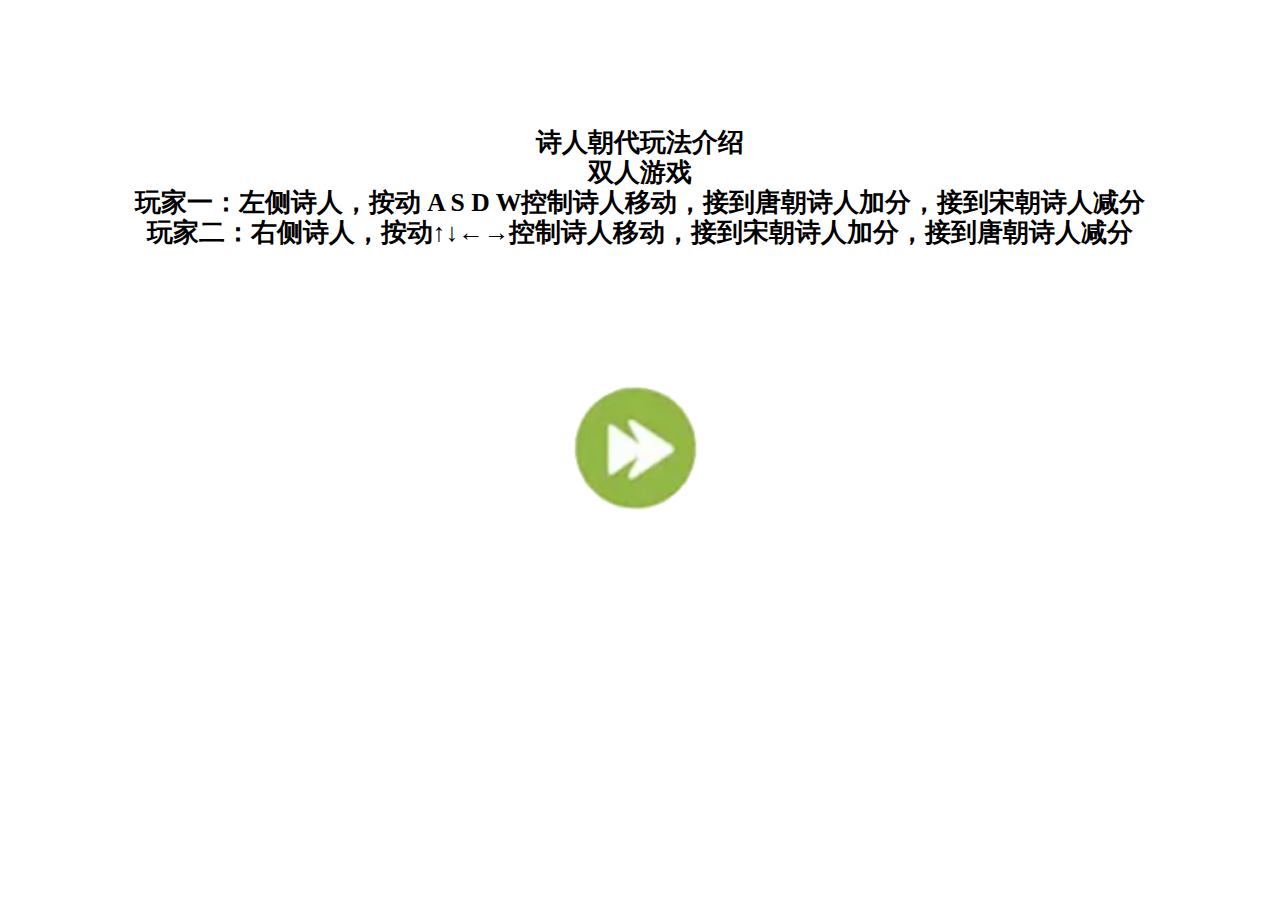
<file: JS_GAME/poet_dynasty.html>
<!-- 
诗人朝代玩法介绍
双人游戏
玩家一：左侧诗人，按动 A S D W控制诗人移动，接到唐朝诗人加分，接到宋朝诗人减分
玩家二：右侧诗人，按动↑↓←→控制诗人移动，接到宋朝诗人加分，接到唐朝诗人减分 -->

<!DOCTYPE html>
<html lang="en">
<head>
    <meta charset="UTF-8">
    <meta name="viewport" content="width=device-width, heaven-scale=1.0">
    <title>关卡四：诗人一朝代</title>
    <link rel="stylesheet" href="css/poet_dynasty.css">
</head>
<body>
    <div class="game_body">
        <audio src="bgsound4.mp3" autoplay="autoplay" loop="-1"></audio>
        <div id="pre_page"> 
            <div id="text">
            <p>诗人朝代玩法介绍<br>
                双人游戏<br>
                玩家一：左侧诗人，按动 A S D W控制诗人移动，接到唐朝诗人加分，接到宋朝诗人减分 <br>
                玩家二：右侧诗人，按动↑↓←→控制诗人移动，接到宋朝诗人加分，接到唐朝诗人减分
            </p>
            </div>
            <div id="start">
                <a href = "javascript:void(0)" 
				onclick = "document.getElementById('text').style.display='none';
				           document.getElementById('start').style.display='none';
                           document.getElementById('pre_page').style.display='none';">
				<img src="./img/a.png" alt=""></a>
            </div>
        </div>
        <div class="progress"></div>
           <!--分数-->

           <div id="up">
               <div id="mid">
                   <div id="play1">
                        <!-- <div id="s1">得  分：</div> -->
                        <div id="score1">0</div>
                   </div>
                    <div id="play2">
                        <!-- <div id="s2">：得  分</div> -->
                        <div id="score2">0</div>
                    </div>                    
               </div>
               <div id="left">
                    <div id="l1">玩 家 一 生  命</div>
                    <div id="Lives1"><img src="./img/first/live/x1.png" ></div>
               </div>
               <div id="right">
                <div id="l2">玩 家 二 生 命</div>
                <div id="Lives2"><img src="./img/first/live/x1.png" ></div>
           </div>
           </div>

	
        
       


             <!--盆-->
        <div id="people">
        <img src="./img/fourth/people1/f1.png" alt="" id="people1">
        <img src="./img/fourth/people2/f2.png" alt="" id="people2">         
        </div>
         
        <div class="restart">
			<div class="gameover">
				Game Over!!!
			</div>
			<div class="scoring1">
				
			</div>
			<div class="scoring2">
				
            </div>
            <div class="previous">
                <a href="story3.html">上一关卡</a>
            </div>
			<div class="restart_btn">
				重新开始
			</div>
			<div class="close">
				<a href="index.html">退出游戏</a>
			</div>
        </div>
    </div>
</body>
<script src="js/poet_dynasty.js"></script>
</html>
</file>
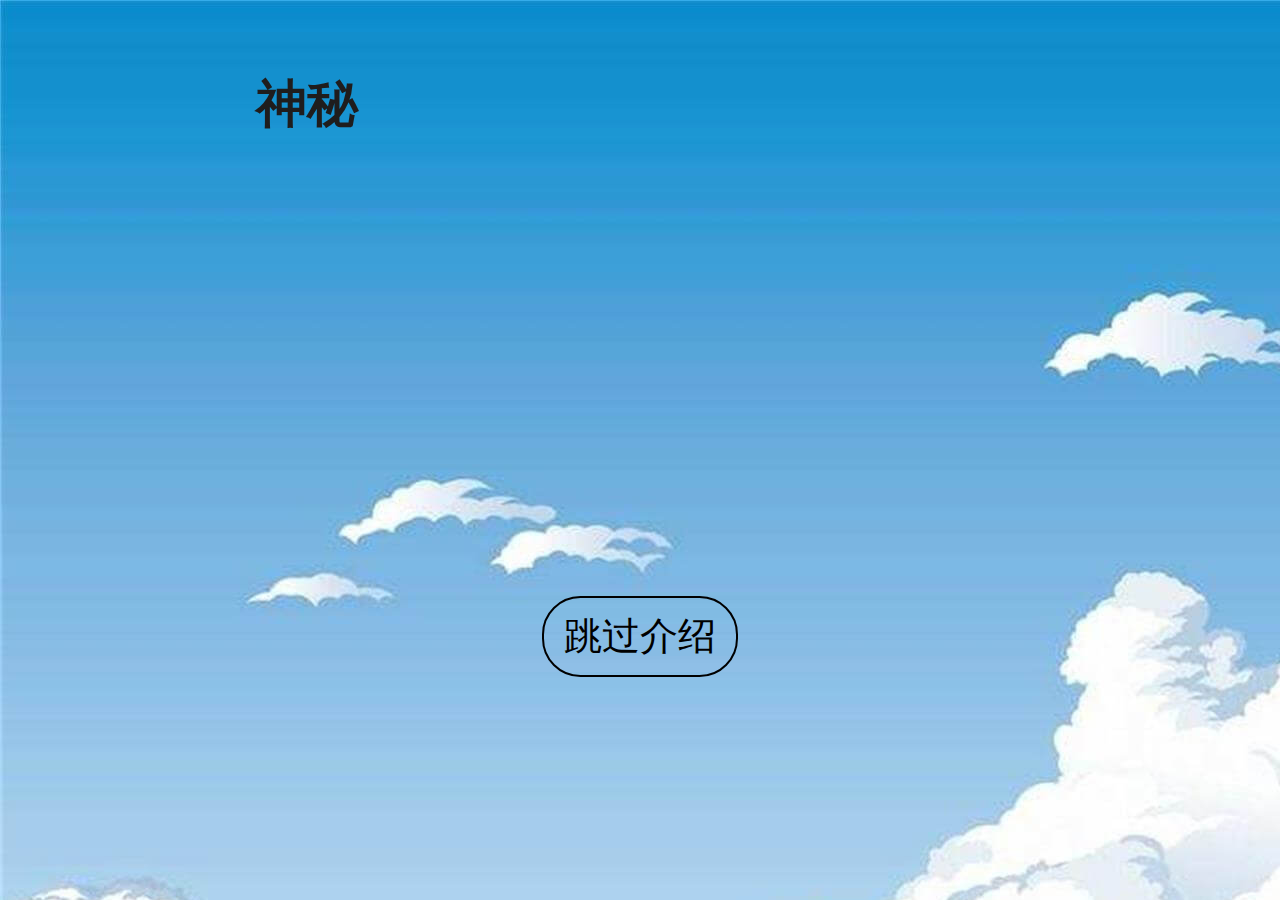
<file: JS_GAME/story1.html>
<html>
    <head>
        <meta http-equiv="Content-Type" content="text/html; charset=utf-8" />
        <title>关卡一：音节辨别</title>
    </head>
    <style >
    * {
        margin: 0;
        padding: 0;
    }
      html,body {
        width: 100%;
        height: 100%;
        overflow: hidden;
        background-image: url("./img/first/bg1.jpg");
        display: flex;
        flex-flow:column;
      }
    #test{
        margin: auto;
        width: 60vw;
        padding: 70px 0;
        color: rgb(31, 29, 29);
        font-size: 4vw;
        font-weight: 700;
        font-family: '宋体';
        top:0;
        right: 0;
        flex: 6;
    }
    #skip{
        flex: 4;
        top:0;
        margin: auto;  
    }
    #skip a{
        display: inline-block;
        padding-top: 1vw;
        width: 15vw;
        height: 5vw;
        text-align: center;
        background-color:rgba(233, 233, 233, 0);
        border: 0.2vw solid rgb(0, 0, 0);
        border-radius: 3vw;
        text-decoration: none;
        color: black;
        font-family: '宋体';
        font-size: 3vw;
    }
    #skip a:hover{
        background-color: rgb(230, 230, 230);
        transform: scale(1.1);
        transition: 0.2s;
    }
    </style>
    <script>

        var text = "神秘的天空城是每一只小鸟都想到达的地方。小红和小绿决定一探究竟，他们终于飞到了天空城前的屏障，只有被知识武装的小鸟才能打破这个屏障。快来获取知识，帮小鸟完成它的梦想吧！";
        var num = text.length;
        var i =0;
        function show() {
            var show_text = text.substr(0,i);
            document.getElementById("test").innerHTML = show_text;
            i++;
            if(i+1>= num){
                clearInterval("done");
            }
        }
        var done=setInterval("show()",200);
        setTimeout(function(){
        window.location.href='syllable.html';
        },18600) 
    
        let story = new SpeechSynthesisUtterance();
        story.text = '神秘的天空城是每一只小鸟都想到达的地方。小红和小绿决定一探究竟，他们终于飞到了天空城前的屏障，只有被知识武装的小鸟才能打破这个屏障。快来获取知识，帮小鸟完成它的梦想吧！';
        story.lang = 'zh';//汉语
        story.rate = 1.3;//语速
        speechSynthesis.speak(story);
        function stop(){
            speechSynthesis.cancel();
        }
    </script>
    <body >
        <div id = "test"></div>
        <div id="skip"><a href="syllable.html" onclick="stop()">跳过介绍</a></div>
    </body>
    </html>
</file>
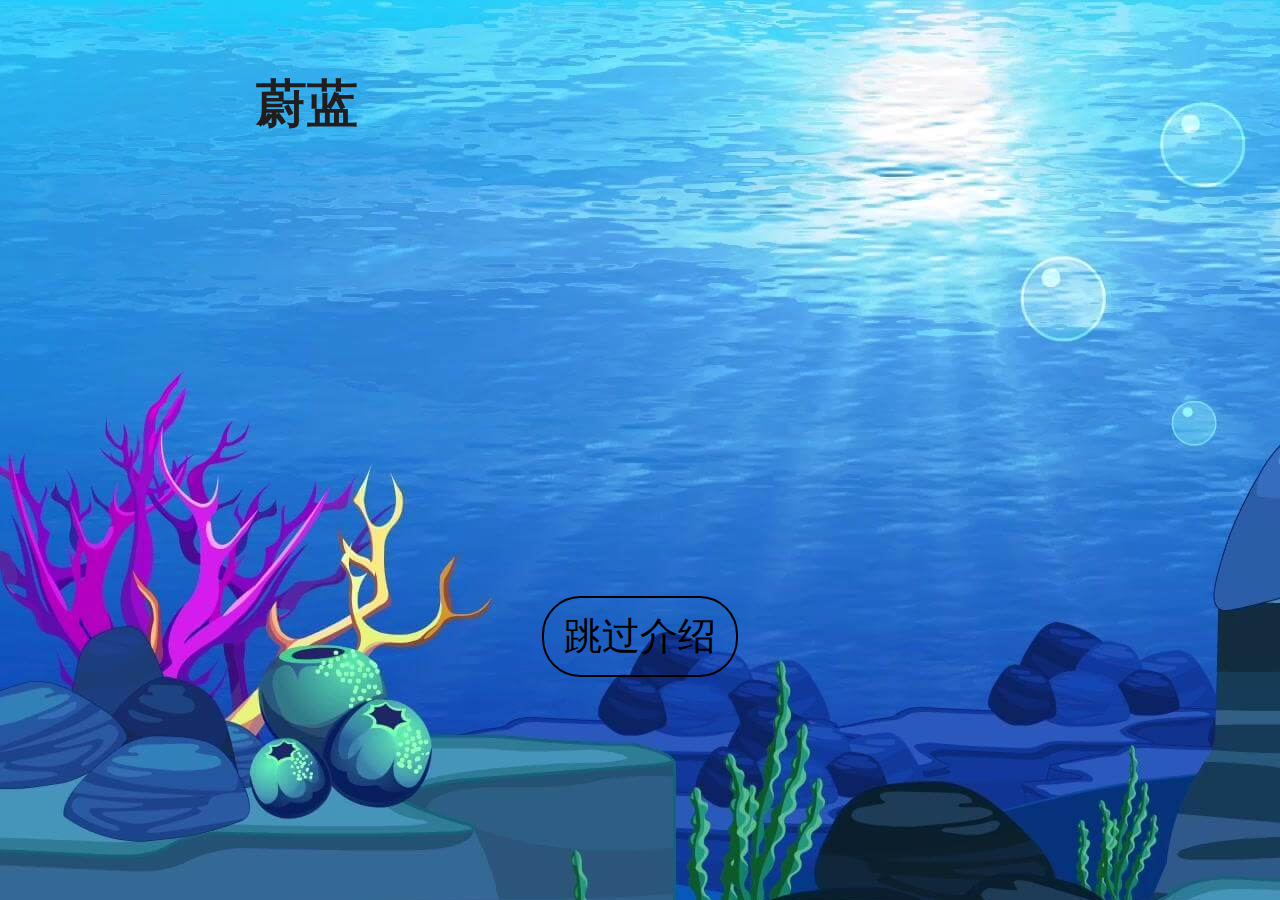
<file: JS_GAME/story2.html>
<html>
<head>
    <meta http-equiv="Content-Type" content="text/html; charset=utf-8" />
    <title>关卡二：平仄区分</title>
</head>
<style >
* {
    margin: 0;
    padding: 0;
}
  html,body {
    width: 100%;
    height: 100%;
    overflow: hidden;
    background-image: url("./img/second/bg2.png");
    display: flex;
    flex-flow:column;
    }
#test{
    margin: auto;
    width: 60vw;
    padding: 70px 0;
    color: rgb(31, 29, 29);
    font-size: 4vw;
    font-weight: 700;
    font-family: '宋体';
    bottom: 0;
    flex: 6;
}
#skip{
    flex: 4;
    top:0;
    margin: auto;  
    }
#skip a{
    display: inline-block;
    padding-top: 1vw;
    width: 15vw;
    height: 5vw;
    text-align: center;
    background-color:rgba(233, 233, 233, 0);
    border: 0.2vw solid rgb(0, 0, 0);
    border-radius: 3vw;
    text-decoration: none;
    color: black;
    font-family: '宋体';
    font-size: 3vw;
    }
#skip a:hover{
    background-color: rgb(230, 230, 230);
    transform: scale(1.1);
    transition: 0.2s;
    }
</style>
<script>
    var text = "蔚蓝的大海深处有一颗美丽的海底明珠，相传得到这颗明珠就能统治大海，但要得到明珠必须经过考验。今年有两支鱼种派出代表申请出战，究竟哪个种族可以成为海洋霸主呢？让我们拭目以待。";
    var num = text.length;
    var i =0;
    function show() {
        var show_text = text.substr(0,i);
        document.getElementById("test").innerHTML = show_text;
        i++;
        if(i+1>= num){
            clearInterval("done");
        }
    }
    var done=setInterval("show()",200);
    setTimeout(function(){
    window.location.href="tone.html";
    },18600) 

    let story = new SpeechSynthesisUtterance();
    story.text = '蔚蓝的大海深处有一颗美丽的海底明珠，相传得到这颗明珠就能统治大海，但要得到明珠必须经过考验。今年有两支鱼种派出代表申请出战，究竟哪个种族可以成为海洋霸主呢？让我们拭目以待。';
    story.lang = 'zh';//汉语
    story.rate = 1.3;//语速
    speechSynthesis.speak(story);
    function stop(){
            speechSynthesis.cancel();
        }
</script>
<body >
    <div id = "test"></div>
    <div id="skip"><a href="tone.html" onclick="stop()">跳过介绍</a></div>
</body>
</html>
</file>
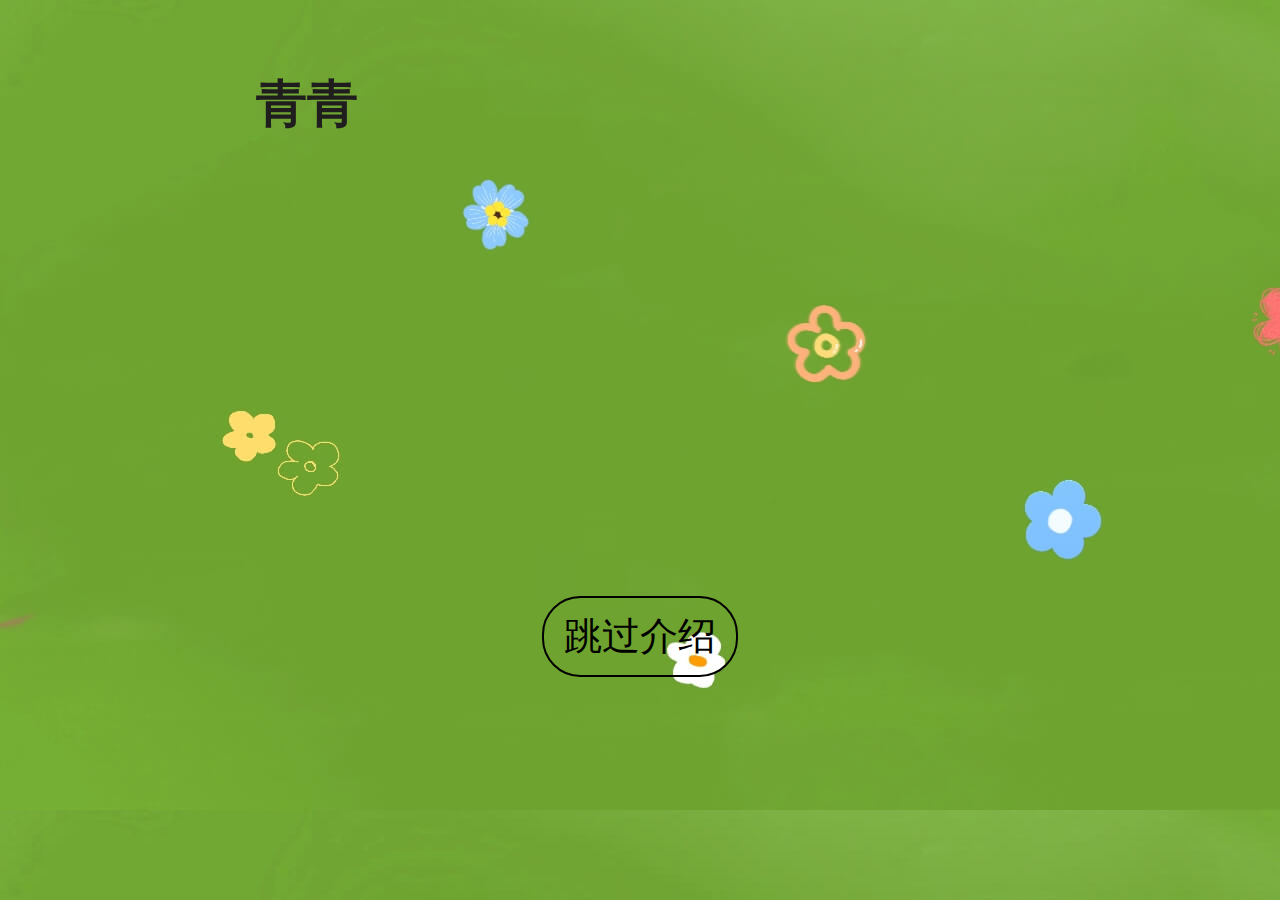
<file: JS_GAME/story3.html>
<html>
    <head>
        <meta http-equiv="Content-Type" content="text/html; charset=utf-8" />
        <title>关卡三：天干地支</title>
    </head>
    <style >
    * {
        margin: 0;
        padding: 0;
    }
      html,body {
        width: 100%;
        height: 100%;
        overflow: hidden;
        background-image: url("./img/third/bg3.png");
        display: flex;
        flex-flow:column;
      }
    #test{
        margin: auto;
        width: 60vw;
        padding: 70px 0;
        color: rgb(31, 29, 29);
        font-size: 4vw;
        font-weight: 700;
        font-family: '宋体';
        bottom: 0;
        flex: 6;
    }
    #skip{
        flex: 4;
        top:0;
        margin: auto;  
    }
    #skip a{
        display: inline-block;
        padding-top: 1vw;
        width: 15vw;
        height: 5vw;
        text-align: center;
        background-color:rgba(233, 233, 233, 0);
        border: 0.2vw solid rgb(0, 0, 0);
        border-radius: 3vw;
        text-decoration: none;
        color: black;
        font-family: '宋体';
        font-size: 3vw;
    }
    #skip a:hover{
        background-color: rgb(230, 230, 230);
        transform: scale(1.1);
        transition: 0.2s;
    }
    </style>
    <script>
        var text = "青青青草原一年一度的运动会终于来啦。今年小松和小仓都报名了运动会。来看比赛的小动物挤的草原水泄不通，看来比赛十分热闹啊，让我们走进赛场来看看它们的战况如何。";
        var num = text.length;
        var i =0;
        function show() {
            var show_text = text.substr(0,i);
            document.getElementById("test").innerHTML = show_text;
            i++;
            if(i+1>= num){
                clearInterval("done");
            }
        }
        var done=setInterval("show()",200);
        setTimeout(function(){
        window.location.href="chinese_era.html";
        },18600) 
    
        let story = new SpeechSynthesisUtterance();
        story.text = '青青青草原一年一度的运动会终于来啦。今年小松和小仓都报名了运动会。来看比赛的小动物挤的草原水泄不通，看来比赛十分热闹啊，让我们走进赛场来看看它们的战况如何。';
        story.lang = 'zh';//汉语
        story.rate = 1.3;//语速
        speechSynthesis.speak(story);
        function stop(){
            speechSynthesis.cancel();
        }
    </script>
    <body >
        <div id = "test"></div>
        <div id="skip"><a href="chinese_era.html" onclick="stop()">跳过介绍</a></div>
    </body>
    </html>
</file>
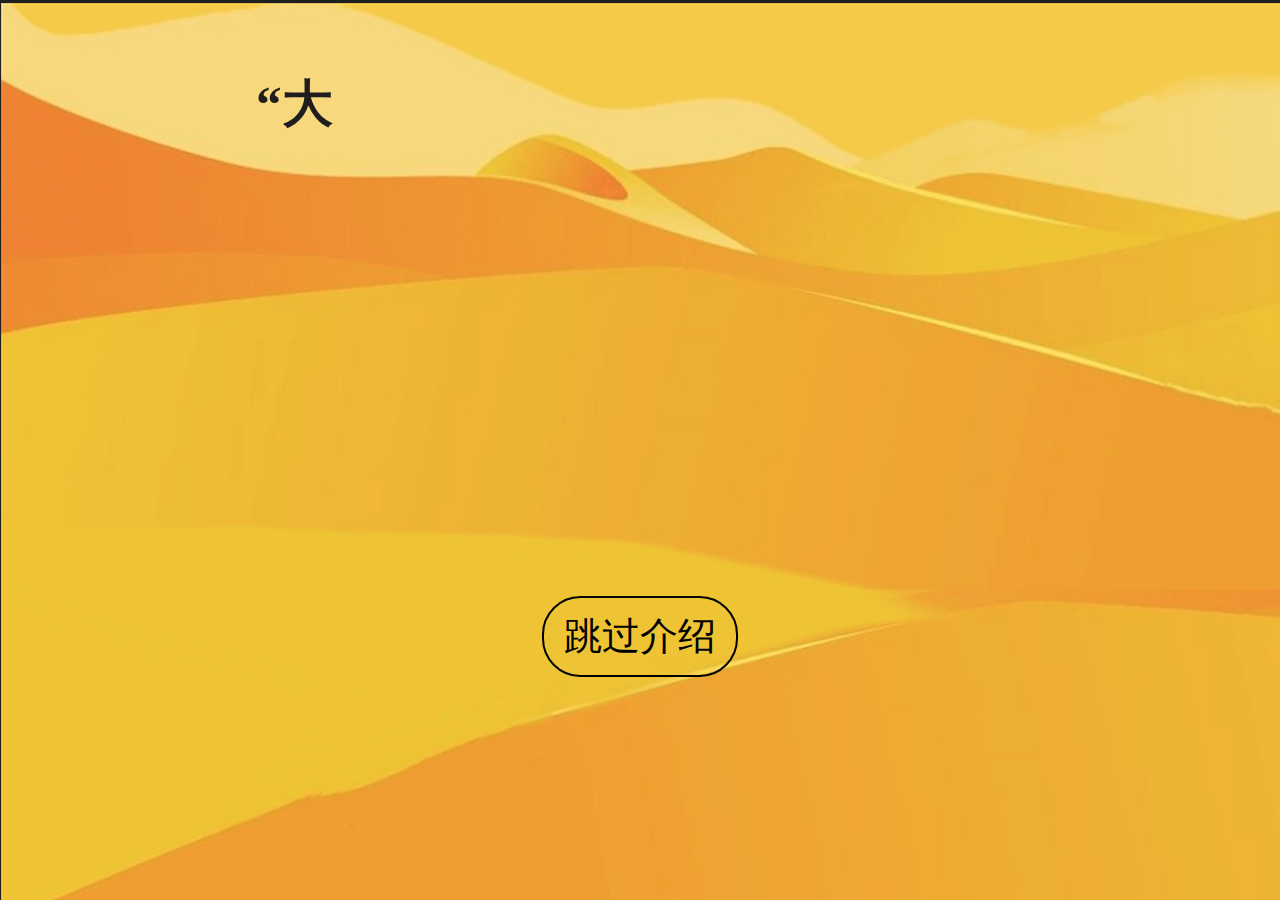
<file: JS_GAME/story4.html>
<html>
    <head>
        <meta http-equiv="Content-Type" content="text/html; charset=utf-8" />
        <title>关卡四：诗人朝代</title>
    </head>
    <style >
    * {
        margin: 0;
        padding: 0;
    }
      html,body {
        width: 100%;
        height: 100%;
        overflow: hidden;
        background-image: url("./img/fourth/bg4.png");
        display: flex;
        flex-flow:column;
      }
    #test{
        margin: auto;
        width: 60vw;
        padding: 70px 0;
        color: rgb(31, 29, 29);
        font-size: 4vw;
        font-weight: 700;
        font-family: '宋体';
        bottom: 0;
        flex: 6;
    }
    #skip{
        flex: 4;
        top:0;
        margin: auto; 
    }
    #skip a{
        display: inline-block;
        padding-top: 1vw;
        width: 15vw;
        height: 5vw;
        text-align: center;
        background-color:rgba(233, 233, 233, 0);
        border: 0.2vw solid rgb(0, 0, 0);
        border-radius: 3vw;
        text-decoration: none;
        color: black;
        font-family: '宋体';
        font-size: 3vw;
    }
    #skip a:hover{
        background-color: rgb(230, 230, 230);
        transform: scale(1.1);
        transition: 0.2s;
    }
    </style>
    <script>
        var text = "“大漠孤烟直，长河落日圆”大漠美景是很多诗人一直向往的。这天李白和晏殊跋涉来到了沙漠想要欣赏此景，收到了他们诗人朋友的来信－也想一睹大漠风采。你能让他们成功接到自己的诗人朋友吗？";
        var num = text.length;
        var i =0;
        function show() {
            var show_text = text.substr(0,i);
            document.getElementById("test").innerHTML = show_text;
            i++;
            if(i+1>= num){
                clearInterval("done");
            }
        }
        var done=setInterval("show()",200);
        setTimeout(function(){
        window.location.href="poet_dynasty.html";
        },18600) 
    
        let story = new SpeechSynthesisUtterance();
        story.text = '“大漠孤烟直，长河落日圆”大漠美景是很多诗人一直向往的。这天李白和晏殊跋涉来到了沙漠想要欣赏此景，收到了他们诗人朋友的来信－也想一睹大漠风采。你能让他们成功接到自己的诗人朋友吗？';
        story.lang = 'zh';//汉语
        story.rate = 1.3;//语速
        speechSynthesis.speak(story);
        function stop(){
            speechSynthesis.cancel();
        }
    </script>
    <body >
        <div id = "test"></div>
        <div id="skip"><a href="poet_dynasty.html" onclick="stop()">跳过介绍</a></div>
    </body>
    </html>
</file>
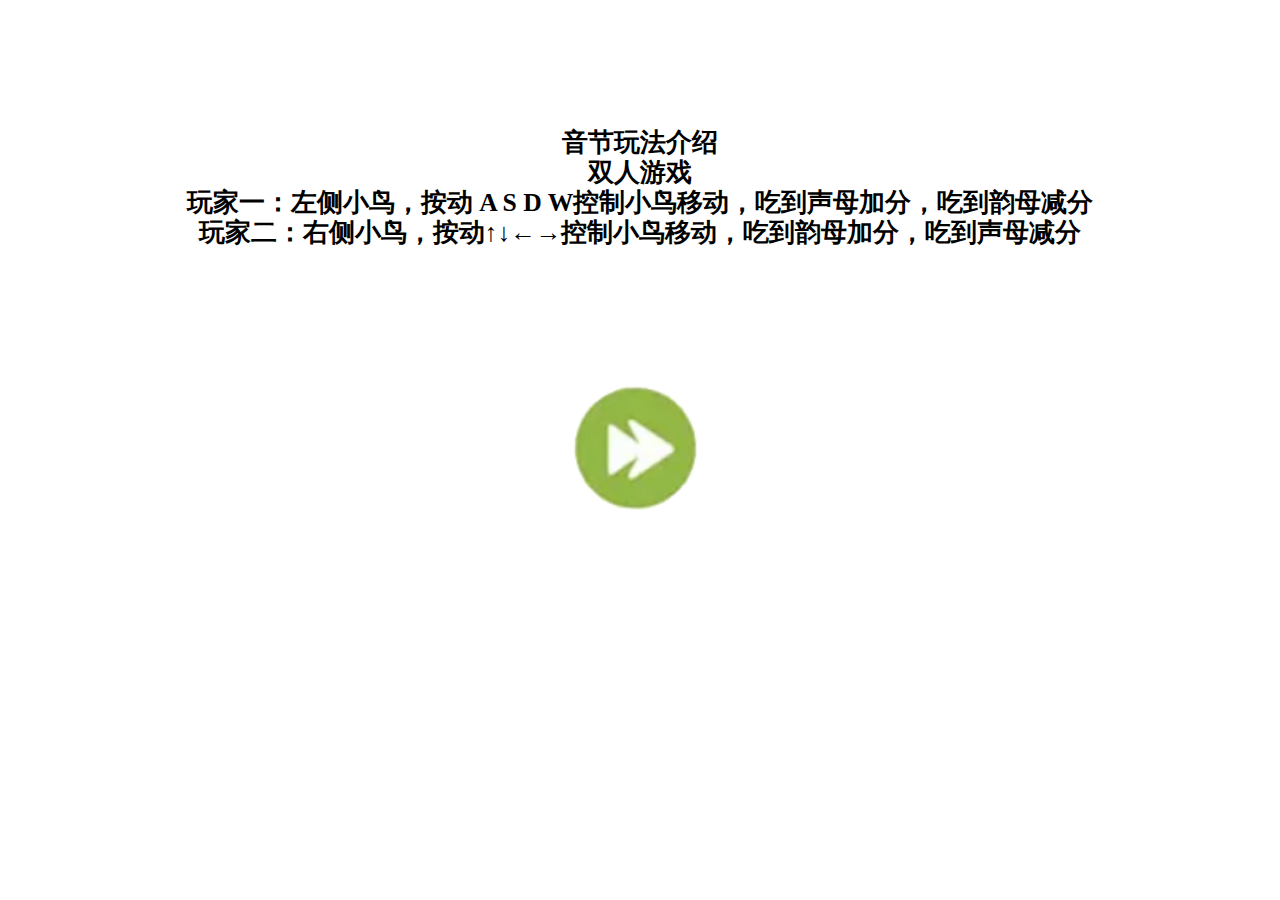
<file: JS_GAME/syllable.html>
<!-- 平仄区分玩法介绍
    双人游戏
  玩家一：左侧绿色小鸟，按动ASDW控制小鸟移动，吃到声母加分，吃到韵母减分 
  玩家二：右侧红色小鸟，按动上下左右箭头控制小鸟移动，吃到韵母加分，吃到声母减分
--> 

<!DOCTYPE html>
<html lang="en">
<head>
    <meta charset="UTF-8">
    <meta name="viewport" content="width=device-width, initial-scale=1.0">
    <title>关卡一：音节辨别</title>
    <link rel="stylesheet" href="css/syllable.css">
</head>
<body>
    <div class="game_body">
        <audio src="bgsound1.mp3" autoplay="autoplay" loop="-1"></audio>
        <div id="pre_page"> 
            <div id="text">
            <p>音节玩法介绍<br>
                双人游戏<br>
                玩家一：左侧小鸟，按动 A S D W控制小鸟移动，吃到声母加分，吃到韵母减分 <br>
                玩家二：右侧小鸟，按动↑↓←→控制小鸟移动，吃到韵母加分，吃到声母减分
            </p>
            </div>
            <div id="start">
                <a href = "javascript:void(0)" 
				onclick = "document.getElementById('text').style.display='none';
				           document.getElementById('start').style.display='none';
                           document.getElementById('pre_page').style.display='none';">
				<img src="img/a.png" alt=""></a>
            </div>
        </div>
        <div class="progress"></div>
           <!--分数-->
           <div id="up">
            <div id="mid">
                <div id="play1">
                     <!-- <div id="s1">得  分：</div> -->
                     <div id="score1">0</div>
                </div>
                 <div id="play2">
                     <!-- <div id="s2">：得  分</div> -->
                     <div id="score2">0</div>
                 </div>                    
            </div>
            <div id="left">
                 <div id="l1">玩 家 一 生  命</div>
                 <div id="Lives1"><img src="./img/first/live/x1.png" ></div>
            </div>
            <div id="right">
             <div id="l2">玩 家 二 生 命</div>
             <div id="Lives2"><img src="./img/first/live/x1.png" ></div>
        </div>
        </div>
             <!--盆-->
        <div id="bird">
        <img src="img/first/green_birds/right-0.png" alt="" id="bird1">
        <img src="img/first/red_birds/left-0.png" alt="" id="bird2">         
        </div>
         
        <div class="restart">
			<div class="gameover">
				Game Over!!!
			</div>
			<div class="scoring1">
				
			</div>
			<div class="scoring2">
				
            </div>
            <div class="next">
                <a href="story2.html">下一关卡</a>
            </div>
			<div class="restart_btn">
				重新开始
			</div>
			<div class="close">
				<a href="index.html">退出游戏</a>
			</div>
        </div>
    </div>
</body>
<script src="js/syllable.js"></script>
</html>
</file>
<file: JS_GAME/css/poet_dynasty.css>
/* 关卡四：朝代认知 */

*{
    margin: 0;
    padding: 0;
    -webkit-user-select: none; 
}
html, body{
    width: 100%;
    height: 100%;
    overflow: hidden;
}

.game_body{
    position: relative;
    margin:0 auto;
    width: 100%;
    height: 100%;
    /* background-color: rgb(211, 229, 250); */
    background-image: url(../img/fourth/bg4.png);
    overflow: hidden;
}
#pre_page{
    width: 100%;
    height: 100%;
    position: absolute;
    z-index: 99;
    background-color: rgb(255, 255, 255);
    display: flex;
    flex-flow: column ;
    /* display: none; */
} 
#text p{
    text-align: center;
    margin: 10%;
    font-family: '幼圆';
    font-weight: 600;
    font-size: 2vw;
    line-height: 30px;
    flex-shrink:0;
}
#start{
    width: 15%;
    flex: 1;
    margin: auto;
    min-width:100px;max-width:200px;
}
#start img{
    width: 100%;
}
.inner_page{
    width: 100%;
    overflow: hidden;
}
.progress{
    position: absolute;
    z-index: 1;
    width: 100%;
    height: 13px;
    background: url(../img/first/progress.png);
}




#up{
    position: absolute;
    z-index: 90;
    width: 100%;
    height: 140px;
}
#mid{
    width: 400px;
    height: 100px;
    margin: 20px auto;
    background-image: url("../img/fourth/mid.png");
}
#play1{
    width: 170px;
    height: 100px;
    float: left;
    margin: auto;
    
}
/* 玩家一的分数，左侧 */
#score1{
    margin-top: 20px;
    font-size: 60px;
    text-align: center;
    font-family: 华文琥珀;
}
#play2{
    width: 170px;
    height: 100px;
    float: right;
    margin: auto;
}
/*玩家二的分数右侧  */
#score2{
    margin-top: 20px;
    font-size: 60px;
    text-align: center;
    font-family: 华文琥珀;
}
#left{
    position: absolute;
    width: 500px;
    height: 100px;
    left: 0;
    top: 20px;
    
}
#right{
    position: absolute;
    width: 500px;
    height: 100px;
    right: 0;
    top: 20px;
}
#l1{
    text-align: center;
    font-size: 30px;
}
#l2{
    text-align: center;
    font-size: 30px;
}
#Lives1{
    position: absolute;
    z-index: 90;
    left: 150px;
    top: 70px;
}
#Lives2{
    position: absolute;
    z-index: 90;
    right: 150px;
    top: 70px;
}
/* 玩家一，左侧 */
#people1{
    width: 130px;
    height: 130px;
    position: absolute;
    bottom: 0;
    left: 0;
}
/* 玩家二，右侧 */
#people2{
    width: 140px;
    height: 140px;	
    position: absolute;
    bottom: 0;
    right: 0;
}
/*唐朝诗人宋朝诗人， js动态创建*/
.tang{
    position: absolute;
    z-index: 20;
    top: -100px;
    width: 140px;
    height: 100px;
    background-color: rgba(0,0,0,0);
    overflow: hidden;
}
.song{
    position: absolute;
    z-index: 20;
    top: -200px;
    width: 140px;
    height: 100px;
    overflow: hidden;
}
.chances{
    position: absolute;
    z-index: 20;
    top: -200px;
    width: 100px;
    height: 100px;
    overflow: hidden;
}
.restart{
    margin-top: 10%;
    margin-left: 30%;
    overflow: hidden;
    text-align: center;
    width: 40%;
    min-width: 300px;
    min-height: 300px;
    border: 1px solid gainsboro;
    background: black;
    opacity: 0.8;
    display: none;
    position: absolute;
    z-index: 99;
    overflow: hidden;
}
.gameover{
    width: 100%;
    color: white;
    font-family: 'Courier New';
    font-size: 2em;
    margin-top:20% ;
    text-align: center;
}
.scoring1{
    width: 100%;
    height: 50px;
    color:red;
    margin-top: 20px;
    line-height: 50px;
    text-align: center;
    background: palegreen;
    font-size: 2em;
    }
    .scoring2{
    width: 100%;
    height: 50px;
    color:red;
    line-height: 50px;
    text-align: center;
    background: palegreen;
    font-size: 2em;
    }
/* 上一关卡 */
.previous{
    width: 100%;
    height: 30px;
    text-align: center;
}
.previous a{
    color: rgb(237, 237, 237);
    font-size: 2em;
    text-decoration: none;
}
.restart_btn{
    width: 100%;
    height: 100px;
    color: blanchedalmond;
    line-height: 100px;
    font-size: 2em;
    text-align: center;
    cursor: pointer;
}
.close{
    width: 100%;
    height: 50px;
    color: palevioletred;
    font-size: 2em;
    text-align: center;
} 
.close a{
    color: white;
    text-decoration: none;
}
.close a:hover{
    cursor: pointer;
}
</file>
<file: JS_GAME/css/syllable.css>
/* 关卡一：声母韵母 */

*{
    margin: 0;
    padding: 0;
    -webkit-user-select: none; 
}
html, body{
    width: 100%;
    height: 100%;
    overflow: hidden;
}

.game_body{
    position: relative;
    margin:0 auto;
    width: 100%;
    height: 100%;
    /* background-color: rgb(211, 229, 250); */
    background-image: url("../img/first/bg1.jpg");
    overflow: hidden;
}
#pre_page{
    width: 100%;
    height: 100%;
    position: absolute;
    z-index: 99;
    background-color: rgb(255, 255, 255);
    display: flex;
    flex-flow: column ;
    /* display: none; */
} 
#text p{
    text-align: center;
    margin: 10%;
    font-family: '幼圆';
    font-weight: 600;
    font-size: 2vw;
    line-height: 30px;
    flex-shrink:0;
}
#start{
    width: 15%;
    flex: 1;
    margin: auto;
    min-width:100px;max-width:200px;
}
#start img{
    width: 100%;
}
.inner_page{
    width: 100%;
    overflow: hidden;
}
.progress{
    position: absolute;
    z-index: 1;
    width: 100%;
    height: 13px;
    background: url("../img/first/progress.png");
}
#up{
    position: absolute;
    z-index: 90;
    width: 100%;
    height: 140px;
}
#mid{
    width: 400px;
    height: 100px;
    margin: 20px auto;
    background-image: url("../img/first/mid.png");
}
#play1{
    width: 170px;
    height: 100px;
    float: left;
    margin: auto;
    
}
/* 玩家一的分数，左侧 */
#score1{
    margin-top: 30px;
    font-size: 60px;
    text-align: center;
    font-family: 华文琥珀;
}
#play2{
    width: 170px;
    height: 100px;
    float: right;
    margin: auto;
}
/*玩家二的分数右侧  */
#score2{
    margin-top: 30px;
    font-size: 60px;
    text-align: center;
    font-family: 华文琥珀;
}
#left{
    position: absolute;
    width: 500px;
    height: 100px;
    left: 0;
    top: 20px;
    
}
#right{
    position: absolute;
    width: 500px;
    height: 100px;
    right: 0;
    top: 20px;
}
#l1{
    text-align: center;
    font-size: 30px;
}
#l2{
    text-align: center;
    font-size: 30px;
}
#Lives1{
    position: absolute;
    z-index: 90;
    left: 150px;
    top: 70px;
}
#Lives2{
    position: absolute;
    z-index: 90;
    right: 150px;
    top: 70px;
}
/* 玩家一，左侧 */
#bird1{
    width: 100px;
    height: 100px;
    position: absolute;
    bottom: 0;
    left: 0;
}
/* 玩家二，右侧 */
#bird2{
    width: 100px;
    height: 100px;	
    position: absolute;
    bottom: 0;
    right: 0;
}
/*声韵母， js动态创建*/
.initial{
    position: absolute;
    z-index: 20;
    top: -100px;
    width: 100px;
    height: 100px;
    background-color: rgba(0,0,0,0);
    overflow: hidden;
}
.finals{
    position: absolute;
    z-index: 20;
    top: -200px;
    width: 100px;
    height: 100px;
    overflow: hidden;
}
.chances{
  position: absolute;
    z-index: 20;
    top: -200px;
    width: 100px;
    height: 100px;
    overflow: hidden;
}
.restart{
    margin-top: 10%;
    margin-left: 30%;
    overflow: hidden;
    text-align: center;
    width: 40%;
    min-width: 300px;
    min-height: 300px;
    border: 1px solid gainsboro;
    background: black;
    opacity: 0.8;
    display: none;
    position: absolute;
    z-index: 99;
    overflow: hidden;
}
.gameover{
    width: 100%;
    color: white;
    font-family: 'Courier New';
    font-size: 2em;
    margin-top:20% ;
    text-align: center;
}
.scoring1{
    width: 100%;
    height: 50px;
    color:red;
    margin-top: 20px;
    line-height: 50px;
    text-align: center;
    background: palegreen;
    font-size: 2em;
    }
    .scoring2{
    width: 100%;
    height: 50px;
    color:red;
    line-height: 50px;
    text-align: center;
    background: palegreen;
    font-size: 2em;
    }
.restart_btn{
    width: 100%;
    height: 100px;
    color: blanchedalmond;
    line-height: 100px;
    font-size: 2em;
    text-align: center;
    cursor: pointer;
}
/* 下一关卡 */
.next{
    width: 100%;
    height: 30px;
    text-align: center;
}
.next a{
    color: rgb(237, 237, 237);
    font-size: 2em;
    text-decoration: none;
}
.close{
    width: 100%;
    height: 50px;
    color: palevioletred;
    font-size: 2em;
    text-align: center;
} 
.close a{
    color: white;
    text-decoration: none;
}
.close a:hover{
    cursor: pointer;
}
</file>
